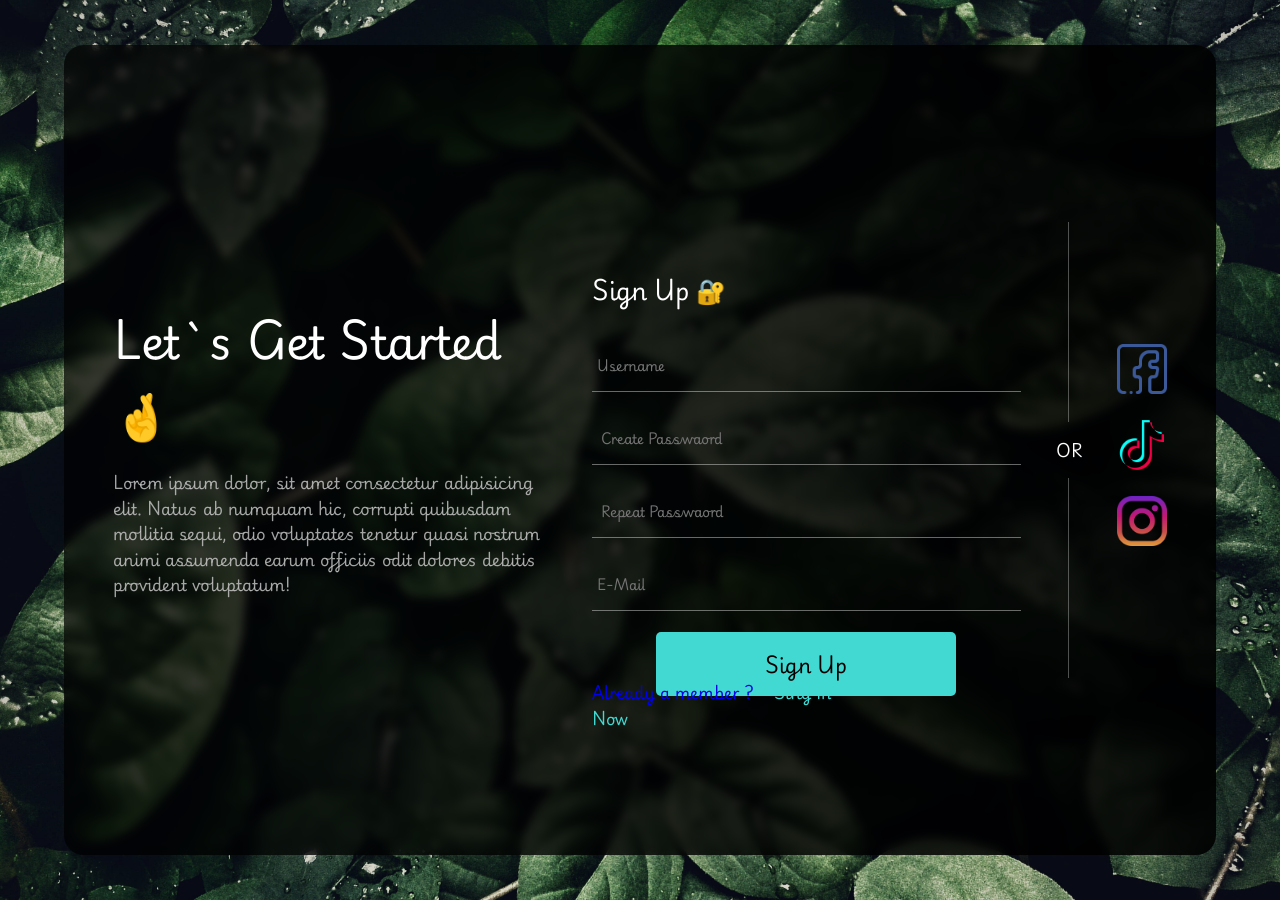
<file: index.html>
<!DOCTYPE html>
<html lang="en">

<head>
    <meta charset="UTF-8">
    <title>Sign Up Page</title>
    <link rel="preconnect" href="https://fonts.googleapis.com">
    <link rel="preconnect" href="https://fonts.gstatic.com" crossorigin>
    <link href="https://fonts.googleapis.com/css2?family=Playwrite+GB+J:ital,wght@0,100..400;1,100..400&display=swap"
        rel="stylesheet">

    <link rel="stylesheet" href="style-up.css">

</head>

<body>
    <div class="container">
        <div class="left-side">
            <h1>Let`s Get Started 🤞</h1>
            <p>Lorem ipsum dolor, sit amet consectetur adipisicing elit. Natus ab numquam hic, corrupti quibusdam
                mollitia sequi, odio voluptates tenetur quasi nostrum animi assumenda earum officiis odit dolores
                debitis provident voluptatum!</p>
        </div>
        <div class="right-side">
            <h2>Sign Up 🔐</h2>
            <form method="get" target="_blank">
                <input type="text" name="username" required maxlength="20" minlength="5" placeholder="Username">
                <input type="password" name="new-password" placeholder=" Create Passwaord" maxlength="20" minlength="5"
                    required>
                <input type="password" name="repeated-password" placeholder=" Repeat Passwaord" maxlength="20"
                    minlength="5" required>
                <input type="email" name="email" required placeholder="E-Mail">
                <button type="submit">Sign Up</button>
                <a class="member" href="sign-in.html" target="_blank"> Already a member ? <span>Sing In Now</span> </a>

            </form>

        </div>
        <div class="or-section">
            <div class="line"></div>
            <span>OR</span>
            <div class="line"></div>
        </div>
        <div class="social-icons">
            <div class="icons"><a href="https://www.facebook.com/share/1H4fK9s2dK/" target="_blank"> <img
                        src="facebook (2).png" alt=""></a></div>
            <div class="icons"><a href="https://www.tiktok.com/@amgadamin00?is_from_webapp=1&sender_device=pc"
                    target="_blank"> <img src="tik-tok (1).png" alt=""></a></div>
            <div class="icons"><a href="https://www.instagram.com/amgad22583/?__pwa=1#" target="_blank"> <img
                        src="instagram (1).png" alt=""></a></div>
        </div>
    </div>
</body>

</html>
</file>
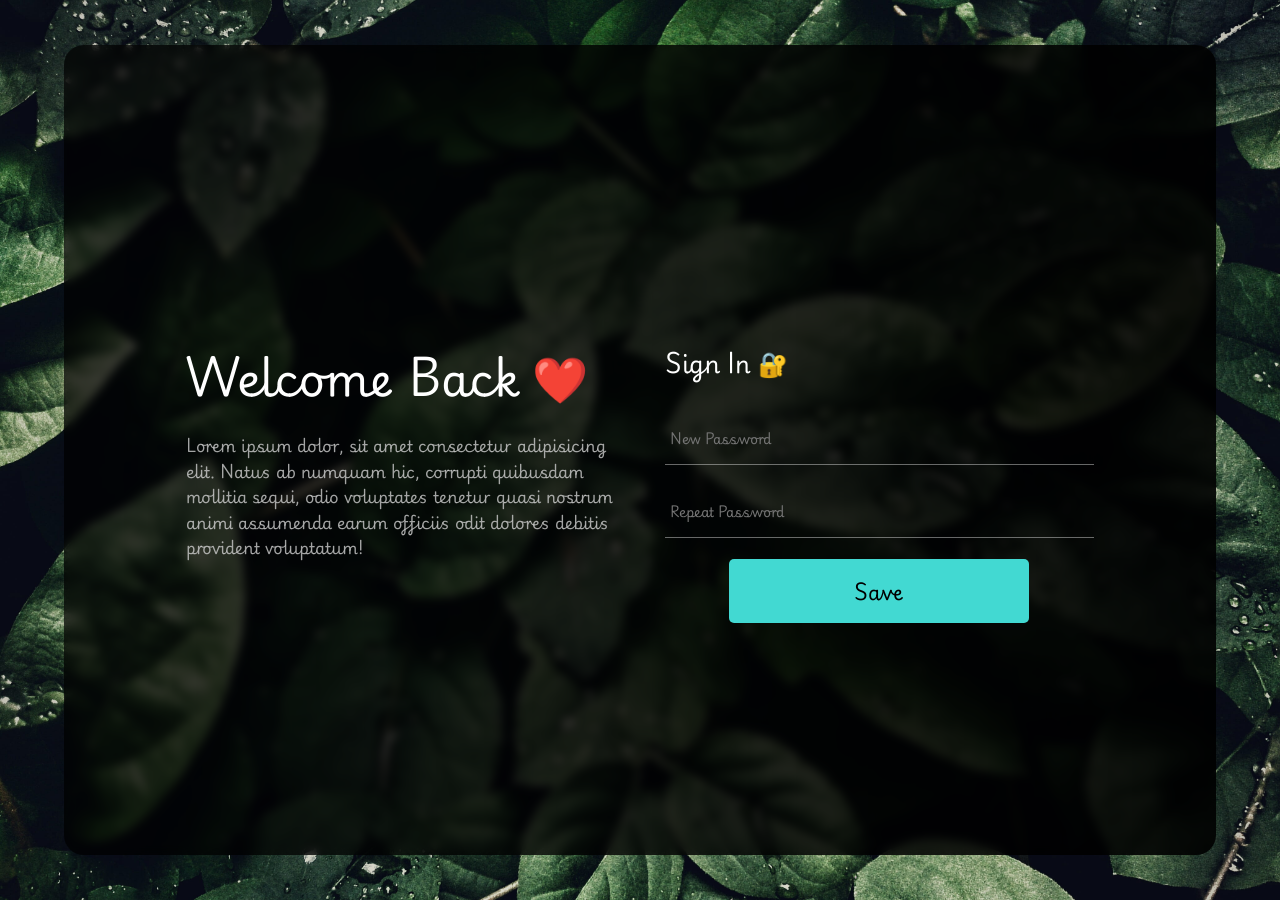
<file: new-pass.html>
<!DOCTYPE html>
<html lang="en">

<head>
    <meta charset="UTF-8">
    <title>Create new pass</title>
    <link rel="preconnect" href="https://fonts.googleapis.com">
    <link rel="preconnect" href="https://fonts.gstatic.com" crossorigin>
    <link href="https://fonts.googleapis.com/css2?family=Playwrite+GB+J:ital,wght@0,100..400;1,100..400&display=swap"
        rel="stylesheet">
    <link rel="stylesheet" href="style-pass.css">
</head>

<body>
    <div class="container">
        <div class="left-side">
            <h1>Welcome Back ❤️</h1>
            <p>Lorem ipsum dolor, sit amet consectetur adipisicing elit. Natus ab numquam hic, corrupti quibusdam
                mollitia sequi, odio voluptates tenetur quasi nostrum animi assumenda earum officiis odit dolores
                debitis provident voluptatum!</p>
        </div>
        <div class="right-side">
            <h2>Sign In 🔐</h2>
            <form action="###" method="get" target="_blank">
                <input type="password" name="new-password" required placeholder="New Password" maxlength="20"
                    minlength="5">
                <input type="password" name=" repeated-password" required placeholder="Repeat Password" maxlength="20"
                    minlength="5">
                <button type="submit">Save</button>

            </form>

        </div>
    </div>
</body>

</html>
</file>
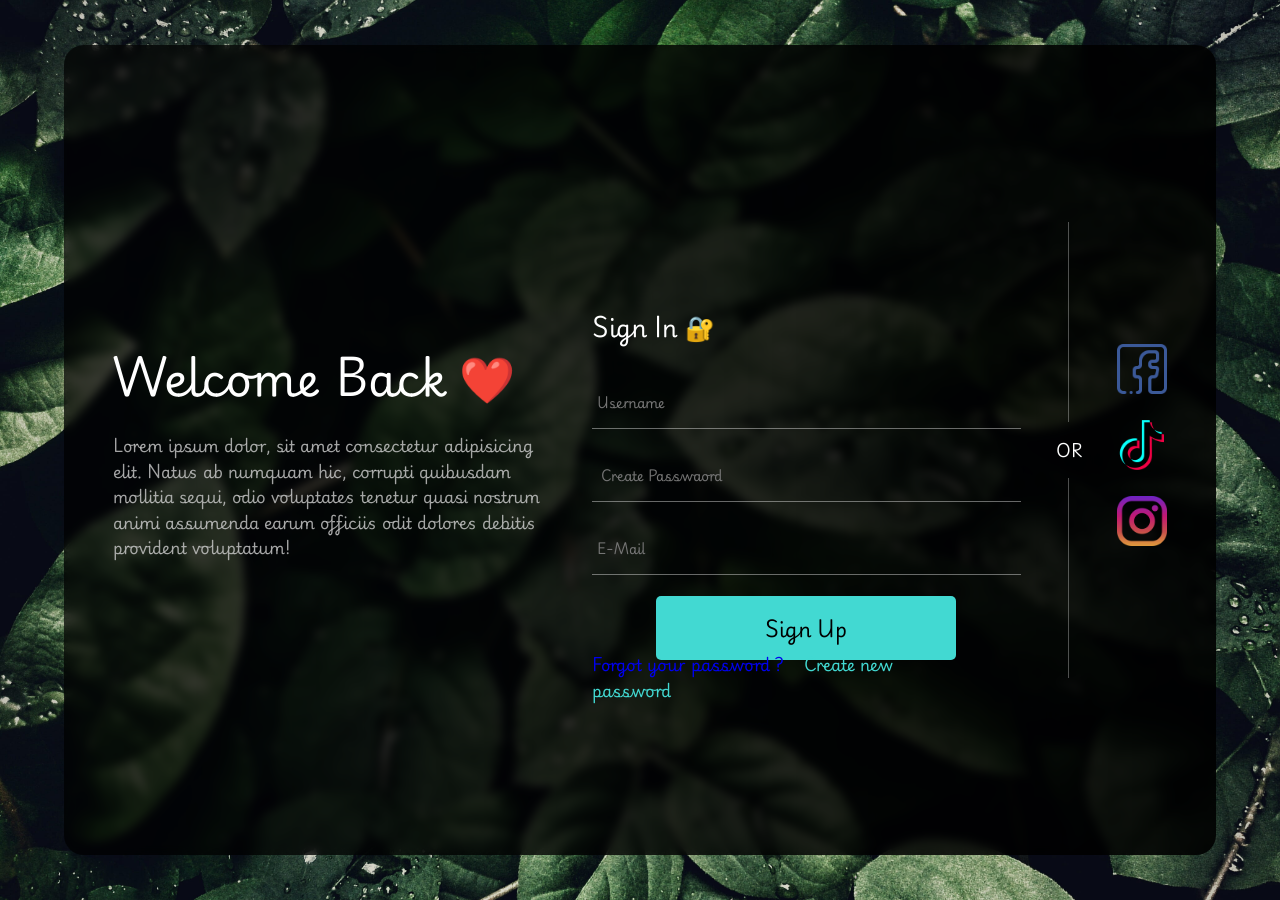
<file: sign-in.html>
<!DOCTYPE html>
<html lang="en">

<head>
    <meta charset="UTF-8">
    <title>Sign In Page</title>
    <link rel="preconnect" href="https://fonts.googleapis.com">
    <link rel="preconnect" href="https://fonts.gstatic.com" crossorigin>
    <link href="https://fonts.googleapis.com/css2?family=Playwrite+GB+J:ital,wght@0,100..400;1,100..400&display=swap"
        rel="stylesheet">
    <link rel="stylesheet" href="style-in.css">
</head>

<body>
    <div class="container">
        <div class="left-side">
            <h1>Welcome Back ❤️</h1>
            <p>Lorem ipsum dolor, sit amet consectetur adipisicing elit. Natus ab numquam hic, corrupti quibusdam
                mollitia sequi, odio voluptates tenetur quasi nostrum animi assumenda earum officiis odit dolores
                debitis provident voluptatum!</p>
        </div>
        <div class="right-side">
            <h2>Sign In 🔐</h2>
            <form action="###" method="get" target="_blank">
                <input type="text" name="username" required maxlength="20" minlength="5" placeholder="Username">
                <input type="password" name="password" placeholder=" Create Passwaord" maxlength="20" minlength="5"
                    required>
                <input type="email" name="email" required placeholder="E-Mail">
                <button type="submit">Sign Up</button>
                <a class="member" href="new-pass.html"> Forgot your password ? <span>Create new password</span> </a>

            </form>

        </div>
        <div class="or-section">
            <div class="line"></div>
            <span>OR</span>
            <div class="line"></div>
        </div>
        <div class="social-icons">
            <div class="icons"><a href="https://www.facebook.com/share/1H4fK9s2dK/" target="_blank"> <img
                        src="facebook (2).png" alt=""></a></div>
            <div class="icons"><a href="https://www.tiktok.com/@amgadamin00?is_from_webapp=1&sender_device=pc"
                    target="_blank"> <img src="tik-tok (1).png" alt=""></a></div>
            <div class="icons"><a href="https://www.instagram.com/amgad22583/?__pwa=1#" target="_blank"> <img
                        src="instagram (1).png" alt=""></a></div>
        </div>
    </div>
</body>

</html>
</file>
<file: style-up.css>
* {
            font-family: Playwrite GB J;
            margin: 0;
            padding: 0;
            box-sizing: border-box;
        }



        body {

            height: 100vh;
            display: flex;
            justify-content: center;
            align-items: center;
            background-image: url(piqsels.com-id-jsemj.jpg);
            background-size: cover;
            background-position: center;
        }

        .container {
            width: 90%;
            height: 90%;
            background: linear-gradient(to right, rgba(0, 0, 0, 0.707), rgba(0, 0, 0, 0.893));
            backdrop-filter: blur(5px);
            display: flex;
            justify-content: center;
            align-items: center;
            border-radius: 20px;
            overflow: hidden;
            padding: 40px;
        }

        .left-side {
            width: 40%;
            color: white;
        }

        .left-side h1 {
            font-size: 45px;
            margin-bottom: 20px;
        }

        .left-side p {
            color: #cccccccc;
            line-height: 1.6;
        }

        .right-side {

            width: 40%;
            margin-left: 50px;
        }

        .right-side h2 {
            color: white;
            margin-bottom: 30px;
        }

        form {
            display: flex;
            flex-direction: column;
            position: relative;

        }

        input {
            background: transparent;
            border: none;
            outline: none;
            border-bottom: 1px solid rgba(255, 255, 255, 0.4);
            padding: 15px 5px;
            margin-bottom: 20px;
            color: white;
            transition: all 0.5s;
        }

        input:hover {
            border-bottom: 1px solid rgb(255, 255, 255);
        }

        button {
            margin: 15px;
            color: black;
            font-weight: bold;
            background-color: #42d9d2;
            border: none;
            outline: none;
            padding: 15px;
            border-radius: 5px;
            cursor: pointer;
            font-size: 20px;
            width: 70%;
            position: absolute;
            bottom: -80px;
            right: 50px;
            transition: all 1s;
        }

        button:hover {
            filter: brightness(50%);
        }

        .or-section {
            display: flex;
            flex-direction: column;
            align-items: center;
            margin-left: 35px;

        }

        .line {
            width: 1px;
            height: 200px;
            background-color: rgba(255, 255, 255, 0.3);

        }

        .or-section span {
            color: white;
            margin: 15px 0;
            font-weight: bold;
        }


        .icons {
            margin-left: 35px;
            margin-top: 15px;
            cursor: pointer;
            display: flex;
            justify-content: center;
            align-items: center;
            margin-bottom: 20px;

        }

        .icons img {
            width: 50px;
            height: 50px;

        }

        .member {
            position: absolute;
            bottom: -100px;
            right: 150px;
            text-decoration: none;


        }

        .member span {
            margin-left: 16px;
            color: #42d9d2;
            transition: all 0.5s;
        }

        .member span:hover {
            filter: brightness(70%);
        }
</file>
<file: style-pass.css>
* {
        font-family: Playwrite GB J;
        margin: 0;
        padding: 0;
        box-sizing: border-box;
    }



    body {

        height: 100vh;
        display: flex;
        justify-content: center;
        align-items: center;
        background-image: url(piqsels.com-id-jsemj.jpg);
        background-size: cover;
        background-position: center;
    }

    .container {
        width: 90%;
        height: 90%;
        background: linear-gradient(to right, rgba(0, 0, 0, 0.707), rgba(0, 0, 0, 0.893));
        backdrop-filter: blur(5px);
        display: flex;
        justify-content: center;
        align-items: center;
        border-radius: 20px;
        overflow: hidden;
        padding: 40px;
    }

    .left-side {
        width: 40%;
        color: white;
    }

    .left-side h1 {
        font-size: 45px;
        margin-bottom: 20px;
    }

    .left-side p {
        color: #cccccccc;
        line-height: 1.6;
    }

    .right-side {

        width: 40%;
        margin-left: 50px;
    }

    .right-side h2 {
        color: white;
        margin-bottom: 30px;
    }

    form {
        display: flex;
        flex-direction: column;
        position: relative;

    }

    input {
        background: transparent;
        border: none;
        outline: none;
        border-bottom: 1px solid rgba(255, 255, 255, 0.4);
        padding: 15px 5px;
        margin-bottom: 20px;
        color: white;
        transition: all 0.5s;
    }

    input:hover {
        border-bottom: 1px solid rgb(255, 255, 255);
    }

    button {
        margin: 15px;
        color: black;
        font-weight: bold;
        background-color: #42d9d2;
        border: none;
        outline: none;
        padding: 15px;
        border-radius: 5px;
        cursor: pointer;
        font-size: 20px;
        width: 70%;
        position: absolute;
        bottom: -80px;
        right: 50px;
        transition: all 1s;
    }

    button:hover {
        filter: brightness(50%);
    }
</file>
<file: style-in.css>
* {
            font-family: Playwrite GB J;
            margin: 0;
            padding: 0;
            box-sizing: border-box;
        }



        body {

            height: 100vh;
            display: flex;
            justify-content: center;
            align-items: center;
            background-image: url(piqsels.com-id-jsemj.jpg);
            background-size: cover;
            background-position: center;
        }

        .container {
            width: 90%;
            height: 90%;
            background: linear-gradient(to right, rgba(0, 0, 0, 0.707), rgba(0, 0, 0, 0.893));
            backdrop-filter: blur(5px);
            display: flex;
            justify-content: center;
            align-items: center;
            border-radius: 20px;
            overflow: hidden;
            padding: 40px;
        }

        .left-side {
            width: 40%;
            color: white;
        }

        .left-side h1 {
            font-size: 45px;
            margin-bottom: 20px;
        }

        .left-side p {
            color: #cccccccc;
            line-height: 1.6;
        }

        .right-side {

            width: 40%;
            margin-left: 50px;
        }

        .right-side h2 {
            color: white;
            margin-bottom: 30px;
        }

        form {
            display: flex;
            flex-direction: column;
            position: relative;

        }

        input {
            background: transparent;
            border: none;
            outline: none;
            border-bottom: 1px solid rgba(255, 255, 255, 0.4);
            padding: 15px 5px;
            margin-bottom: 20px;
            color: white;
            transition: all 0.5s;
        }

        input:hover {
            border-bottom: 1px solid rgb(255, 255, 255);
        }

        button {
            margin: 15px;
            color: black;
            font-weight: bold;
            background-color: #42d9d2;
            border: none;
            outline: none;
            padding: 15px;
            border-radius: 5px;
            cursor: pointer;
            font-size: 20px;
            width: 70%;
            position: absolute;
            bottom: -80px;
            right: 50px;
            transition: all 1s;
        }

        button:hover {
            filter: brightness(50%);
        }

        .or-section {
            display: flex;
            flex-direction: column;
            align-items: center;
            margin-left: 35px;

        }

        .line {
            width: 1px;
            height: 200px;
            background-color: rgba(255, 255, 255, 0.3);

        }

        .or-section span {
            color: white;
            margin: 15px 0;
            font-weight: bold;
        }


        .icons {
            margin-left: 35px;
            margin-top: 15px;
            cursor: pointer;
            display: flex;
            justify-content: center;
            align-items: center;
            margin-bottom: 20px;

        }

        .icons img {
            width: 50px;
            height: 50px;

        }

        .member {

            position: absolute;
            bottom: -108px;
            right: 60px;
            text-decoration: none;
        }

        .member span {
            margin-left: 16px;
            color: #42d9d2;
            transition: all 0.5s;
        }

        .member span:hover {
            filter: brightness(70%);
        }
</file>
